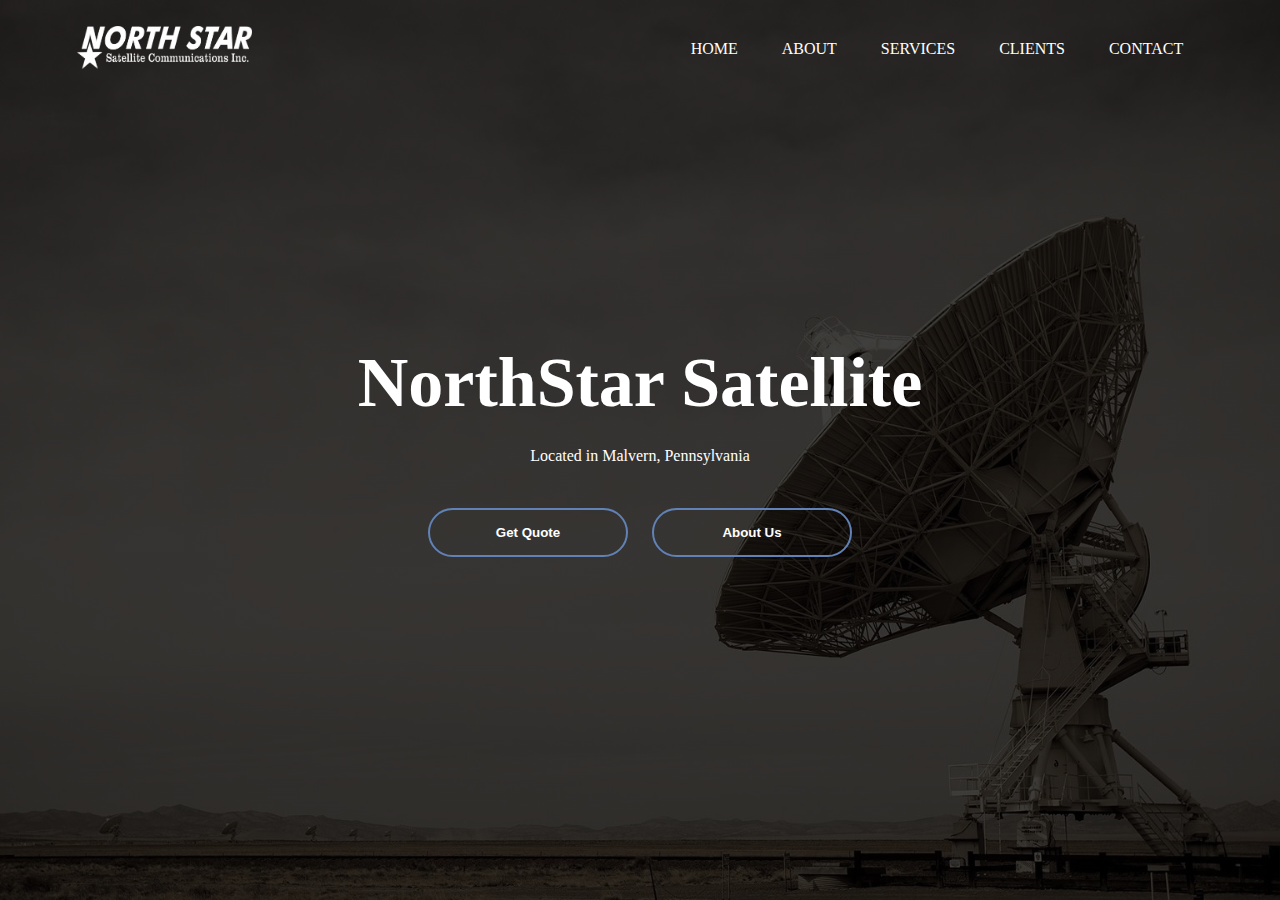
<file: index.html>
<!-- This is th eindex page -->
<!DOCTYPE html>
<html lang="en">
<head>
    <meta charset="UTF-8">
    <meta http-equiv="X-UA-Compatible" content="IE=edge">
    <meta name="viewport" content="width=device-width, initial-scale=1.0">
    <title>Document</title>
    <link rel="stylesheet" href="style.css">
    <link rel="stylesheet" href="https://stackpath.bootstrapcdn.com/font-awesome/4.7.0/css/font-awesome.min.css">

</head>
<body>
    <section class ="heros">
    <div class="hero">
        <nav>
        <a href="https://www.google.com/maps/place/North+Star+Satellite+%26+Video/@40.073509,-75.526821,15z/data=!4m5!3m4!1s0x0:0x2b3ba721963180de!8m2!3d40.0735548!4d-75.5270227"><img src="Images/Nortstar2.png" class="logo"></img></a>
        <div class ="navbar" id="navBars">
            <i class="fa fa-times" onclick="hideMenu()"></i>
            
            <ul>
                <li><a href="index.html">HOME</a></li>
                <li><a href="about.html">ABOUT</a></li>
                <li><a href="services.html">SERVICES</a></li>
                <li><a href="client.html">CLIENTS</a></li>
                <li><a href="contact.html">CONTACT</a></li>
            </ul> 
        </div>
        <i class="fa fa-bars" onclick="showMenu()"></i>
    </nav>

    <div class="content">
        <h1>NorthStar Satellite</h1>
        <p>Located in Malvern, Pennsylvania</p>
        <div>
            <a href="contact.html"><button type="button"><span></span>Get Quote</button></a>
            <a href="about.html"><button type="button"><span></span>About Us</button></a>
        </div>
    </div>
    </div>

</section>




<!------- JS for menu toggle ------>
<script>

    var navBars = document.getElementById("navBars");
    function showMenu() {
        navBars.style.right = "0";

    }

    function hideMenu() {
        navBars.style.right = "-200px";
    }

</script>
    
</body>
</html>
</file>
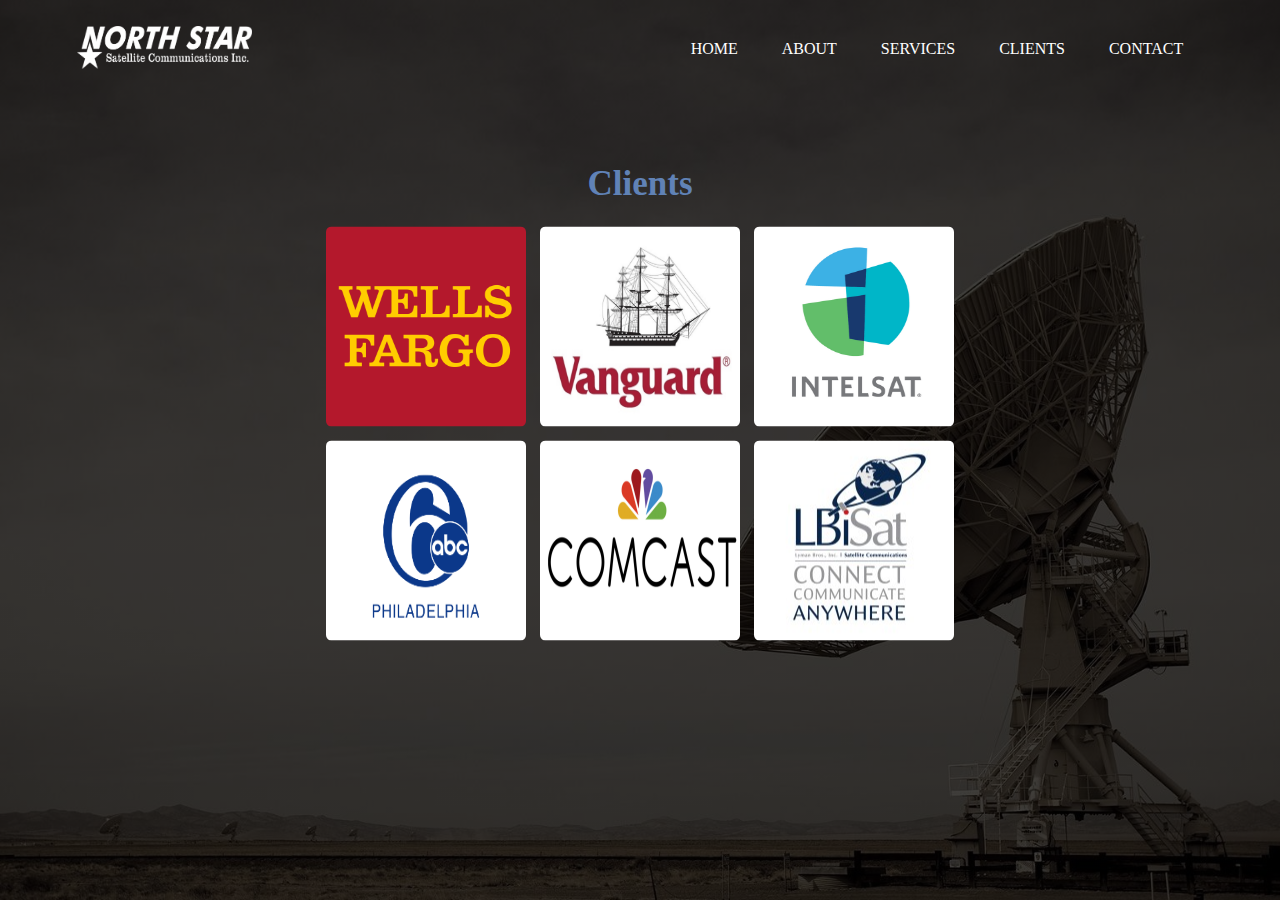
<file: client.html>
<!DOCTYPE html>
<html lang="en">
<head>
    <meta charset="UTF-8">
    <meta http-equiv="X-UA-Compatible" content="IE=edge">
    <meta name="viewport" content="width=device-width, initial-scale=1.0">
    <title>Document</title>
    <link rel="stylesheet" href="style.css">
    <link rel="stylesheet" href="https://stackpath.bootstrapcdn.com/font-awesome/4.7.0/css/font-awesome.min.css">

</head>

<body>
    <div class="hero">
        <nav>
            <a href="https://www.google.com/maps/place/North+Star+Satellite+%26+Video/@40.073509,-75.526821,15z/data=!4m5!3m4!1s0x0:0x2b3ba721963180de!8m2!3d40.0735548!4d-75.5270227"><img src="Images/Nortstar2.png" class="logo"></img></a>
            <div class ="navbar" id="navBars">
                <i class="fa fa-times" onclick="hideMenu()"></i>
                
                <ul>
                    <li><a href="index.html">HOME</a></li>
                    <li><a href="about.html">ABOUT</a></li>
                    <li><a href="services.html">SERVICES</a></li>
                    <li><a href="client.html">CLIENTS</a></li>
                    <li><a href="contact.html">CONTACT</a></li>
                </ul> 
            </div>
            <i class="fa fa-bars" onclick="showMenu()"></i>
        </nav>

    <div class="content4">
        <h1>Clients</h1>
        <br>
        
        

        <div class="pics"> 
            <img src="Images/1200px-Wells_Fargo_Bank.svg.png" width="200" height="200">
            <img src="Images/vanguard1.jpg" width="200" height="200">
            <img src="Images/eEEeGdC5S.png" width="200" height="200" >
            
        </div>

        <div class="pics2">
            <img src="Images/8c026c1531e3e552834cd590dc861a74a2efbe17e2fcfe4034528de10509c82c.png" width="200" height="200" >
            <img src="Images/Screen_Shot_2012-12-11_at_8.42.48_AM.jpeg" width="200" height="200" >
            <img src="Images/1519886994063.jpeg" width="200" height="200" >
        </div>
        
        
        
        
        
    </div>

  
    </div>

<!------- JS for menu toggle ------>
<script>

    var navBars = document.getElementById("navBars");
    function showMenu() {
        navBars.style.right = "0";

    }

    function hideMenu() {
        navBars.style.right = "-200px";
    }

</script>
    
    
</body>
</html>
</file>
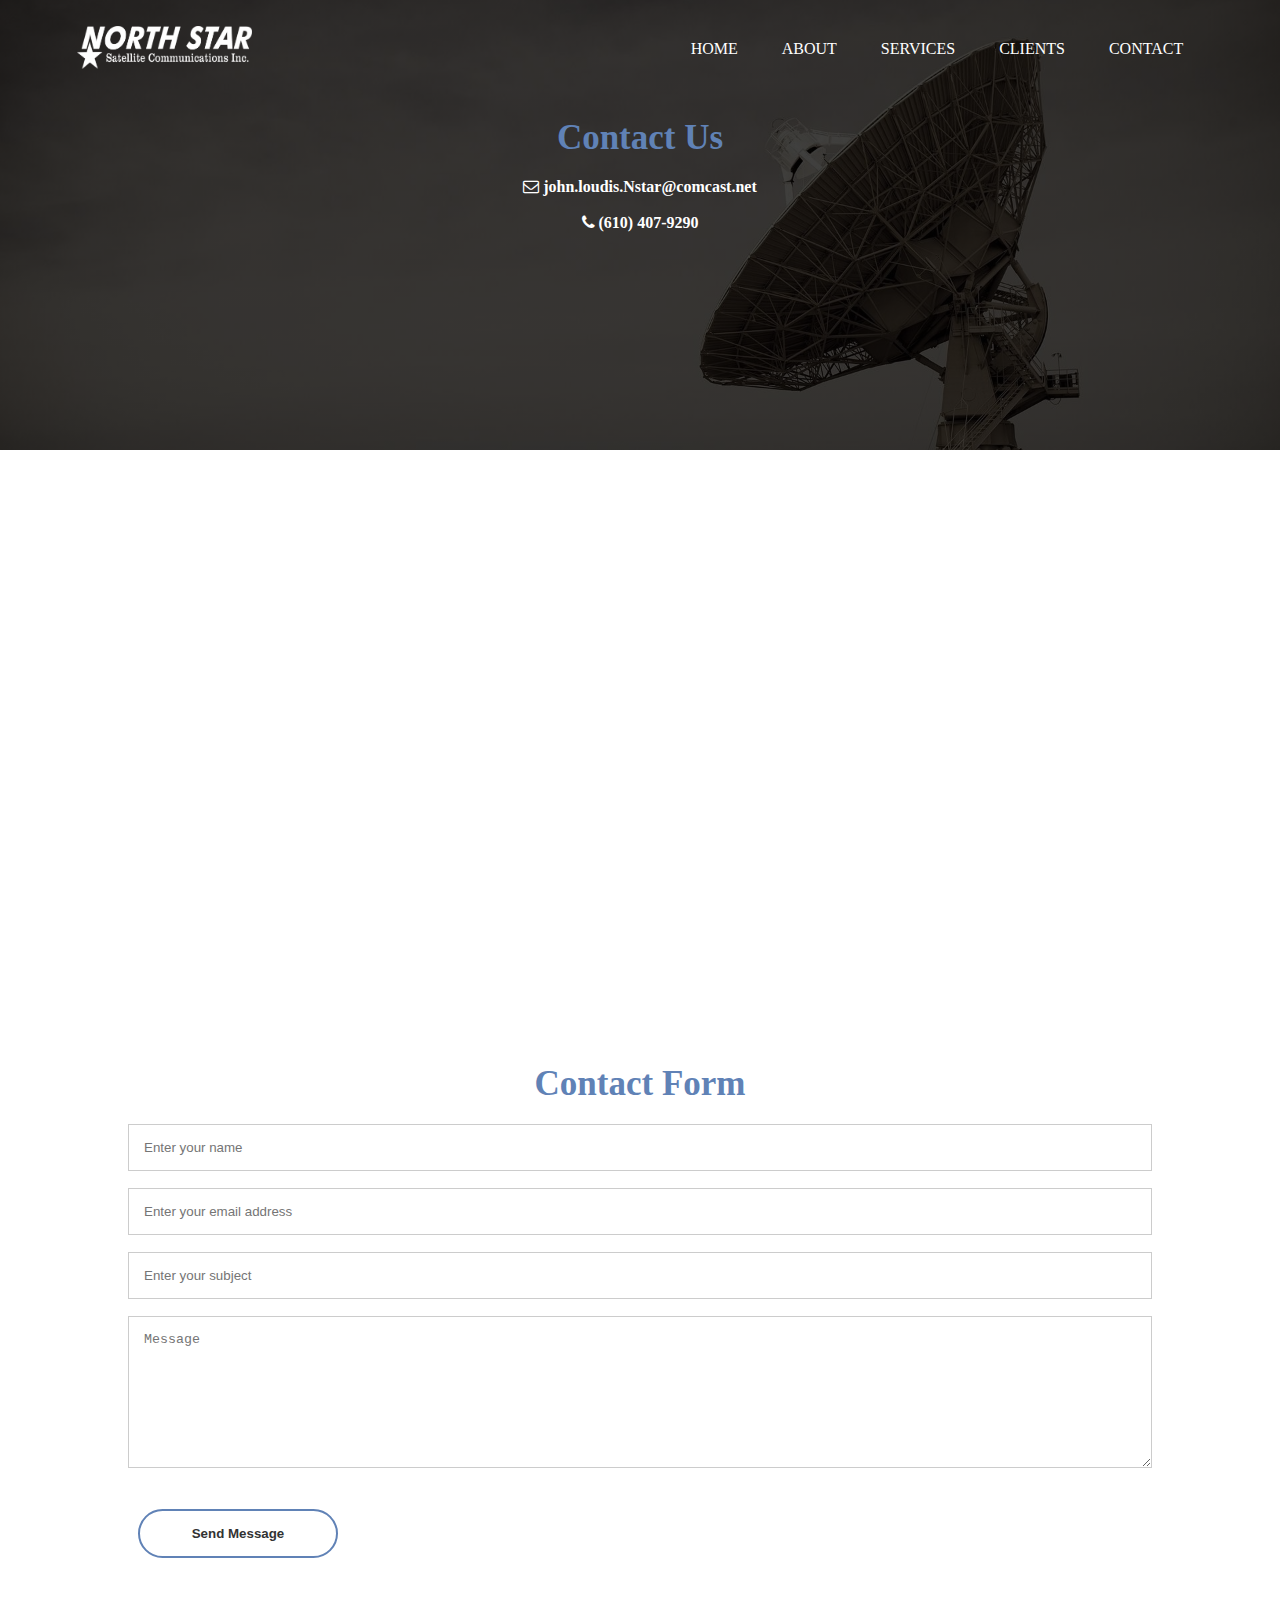
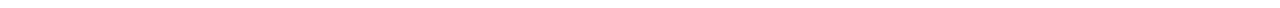
<file: contact.html>
<!DOCTYPE html>
<html lang="en">
<head>
    <meta charset="UTF-8">
    <meta http-equiv="X-UA-Compatible" content="IE=edge">
    <meta name="viewport" content="width=device-width, initial-scale=1.0">
    <title>Document</title>
    <link rel="stylesheet" href="style.css">
    <link rel="stylesheet" href="https://stackpath.bootstrapcdn.com/font-awesome/4.7.0/css/font-awesome.min.css">

</head>
<body>
<section class = "setup">
        <nav>
            <a href="https://www.google.com/maps/place/North+Star+Satellite+%26+Video/@40.073509,-75.526821,15z/data=!4m5!3m4!1s0x0:0x2b3ba721963180de!8m2!3d40.0735548!4d-75.5270227"><img src="Images/Nortstar2.png" class="logo"></img></a>
            <div class ="navbar" id="navBars">
                <i class="fa fa-times" onclick="hideMenu()"></i>
                
                <ul>
                    <li><a href="index.html">HOME</a></li>
                    <li><a href="about.html">ABOUT</a></li>
                    <li><a href="services.html">SERVICES</a></li>
                    <li><a href="client.html">CLIENTS</a></li>
                    <li><a href="contact.html">CONTACT</a></li>
                </ul> 
            </div>
            <i class="fa fa-bars" onclick="showMenu()"></i>
        </nav>
        <h1>Contact Us</h1>
        <p><i class="fa fa-envelope-o"></i> john.loudis.Nstar@comcast.net<br><br>
            <i class="fa fa-phone"></i> (610) 407-9290</p>

</section>


<section class="location">

    <iframe src="https://www.google.com/maps/embed?pb=!1m14!1m8!1m3!1d12212.341264320987!
    2d-75.526821!3d40.073509!3m2!1i1024!2i768!4f13.1!3m3!1m2!1s0x0%3A0x2b3ba721963180de!2
    sNorth%20Star%20Satellite%20%26%20Video!5e0!3m2!1sen!2sus!4v1631767536092!5m2!1sen!2s
    us" width="600" height="450" style="border:0;" allowfullscreen="" loading="lazy"></iframe>
</section>

<section class="contact-us">
    <div class="row">
        <div class="contact-col">
            <h1>Contact Form</h1>

            <form action="from-handler.php" method="post">

                <input type="text" name="name" placeholder="Enter your name" required>
                <input type="email" name="email" placeholder="Enter your email address" required>
                <input type="text" name="subject" placeholder="Enter your subject" required>
                <textarea rows="8" name="message" placeholder="Message" required></textarea>
                <button type="submit" class="button2">Send Message</button>
            </form>
        </div>
    </div>

</section>
    


<!------- JS for menu toggle, this------>
<script>

    var navBars = document.getElementById("navBars");
    function showMenu() {
        navBars.style.right = "0";

    }

    function hideMenu() {
        navBars.style.right = "-200px";
        
    }

</script>
    
</body>
</html>
</file>
<file: style.css>
*{
    margin: 0;
    padding: 0;
}

.hero{
    height: 100vh;
    width: 100%;
    background-image: linear-gradient(rgba(0,0,0,0.75), rgba(0,0,0,0.75)),url(3334768.jpg);
    background-size: cover;
    background-position: center;
    font-family:'Times New Roman', Times, serif;
    
}

nav{
    display: flex;
    padding: 2% 6%;
    justify-content: space-between;
    align-items: center;
}
/* .navbar{
    width: 85%;
    margin: auto;
    padding: 35px 0;
    display: flex;
    align-items: center;
    justify-content: space-between;

} */

nav img{
    width: 175px;
    position: relative;
    cursor: pointer;
}


.navbar ul li{
    list-style: none;
    display: inline-block;
    margin: 0px 20px;
    position: relative;

}

.navbar ul li a{
    text-decoration: none;
    color: #fff;
    text-transform: uppercase;
}

.navbar ul li::after{
    content: '';
    height: 3px;
    width: 0;
    background: #6082B6;
    position: absolute;
    left: 0;
    bottom: -5px;
    transition: 0.5s;

}

.navbar ul li:hover::after{
    width: 100%;
}






/* About Us page */
.content3{
    width: 100%;
    position: absolute;
    top: 25%;
    transform: translateY(-25%);
    text-align: center;
    color: #fff;
    margin-top: 35px;
    
}

.content3 h1{
    font-size: 35px;
    margin-top: 15px;
    color: #6082B6;
    
    
}


.content3 p{
    /* transform: translateY(40px);
    margin: 20px auto; */
    font-weight: 100;
    line-height: 25px;
    margin-right: 25%;
    margin-left: 52%;
    
    
    
   
    
}

.content3 img{
    border-radius: 5%;
    margin-left: 25%;
  
    
}



/* Clients page */
.content4{
    width: 100%;
    position: absolute;
    top: 30%;
    transform: translateY(-25%);
    text-align: center;
    color: #fff;
    
}

.content4 h1{
    font-size: 35px;
    margin-top: 20px;
    color: #6082B6;
    
    
}

.content4 img{

    border-radius: 5%;
    padding: 5px;
}




/* Services page */
.content5{
    width: 100%;
    position: absolute;
    top: 25%;
    transform: translateY(-25%);
    text-align: center;
    color: #fff;
    
}

.content5 h1{
    font-size: 35px;
    margin-top: 20px;
    color: #6082B6;
    
    
}


.content5 li {
    padding: 10px;
}





.content{
    width: 100%;
    position: absolute;
    top: 50%;
    transform: translateY(-50%);
    text-align: center;
    color: #fff;

}

.content h1{
    font-size: 70px;
    margin-top: 20px;
}

.content p{
    margin: 20px auto;
    font-weight: 100;
    line-height: 25px;
}



button{
    width: 200px;
    padding: 15px 0;
    text-align: center;
    margin: 20px 10px;
    border-radius: 25px;
    font-weight: bold;
    border: 2px solid #6082B6;
    background: transparent;
    color: #fff;
    cursor: pointer;
    position: relative;
    overflow: hidden;   

}

span{
    background: #6082B6;
    height: 100%;
    width: 0;
    border-radius: 25px;
    position: absolute;
    left: 0;
    bottom: 0;
    z-index: -1;
    transition: 0.5s;

}

button:hover span{
    width: 100%;

}

button:hover{
    border: none;
}

nav .fa{
    display: none;
}

/*-------  Contact Page --------*/


.setup{
    height: 50vh;
    width: 100%;
    background-image: linear-gradient(rgba(0,0,0,0.75), rgba(0,0,0,0.75)),url(3334768.jpg);
    background-position: center;
    background-size: cover;
    text-align: center;
    color: #fff;


}

.setup h1{
    font-size: 35px;
    margin-top: 20px;
    color: #6082B6;

}

.setup p{
    font-weight: 600;
    margin-top: 20px;

}


.location{
    width: 80%;
    margin: auto;
    padding: 80px 0;

}

.location iframe{
    width: 100%;

}

.contact-us{
    width: 80%;
    margin: auto;

}

.contact-col{
    flex-basis: 48%;
    margin-bottom: 30px;
}

.contact-col div{
    display: flex;
    align-items: center;
    margin-bottom: 40px;


}


.info1 h1{
    
    margin-bottom: 15px;
    font-weight: 600;
    font-size: 18px;
}

.info2 h1{
    margin-top: 10px;
   
    font-weight: 600;
    font-size: 18px;
}

.contact-col input, .contact-col textarea{
    width: 100%;
    padding: 15px;
    margin-bottom: 17px;
    outline: none;
    border: 1px solid #ccc;
    box-sizing: border-box;


}

.contact-col h1{
    font-size: 35px;
  
    color: #6082B6;
    text-align: center;
    margin-bottom: 20px;

}

.button2 {
    width: 200px;
    padding: 15px 0;
    text-align: center;
    margin: 20px 10px;
    border-radius: 25px;
    font-weight: bold;
    border: 2px solid #6082B6;
    background: transparent;
    color: #333;
    cursor: pointer;
    position: relative;
    overflow: hidden;   
}


.button2:hover span{
    width: 100%;

}






/*-------  Mobile Device Configuration --------*/

@media(max-width:700px){

    
    
        

    .content h1{
        font-size: 35px;
        
    }

    .navbar ul li{
        display: block;
        margin-top: 40px;

    
    }

    .navbar{
        position: fixed;
        background: #6082B6;
        height: 100vh;
        width: 200px;
        top: 0;
        right: -200px;
        text-align: left;
        z-index: 2;
        transition: 1s;
        

    }

    nav .fa{
        display: block;
        color: #fff;
        margin: 10px;
        font-size: 22px;
        cursor: pointer;
    }

    .navbar ul{
        padding: 30px;

    }

    .content4 h1{
        font-size: 35px;
        margin-top: 20%;
        margin-right: 50%;
        color: #6082B6;
        
        
    }

    .content3 img{
        display: none;
    }
    
    .content3 p{
        display: flex;
        margin: 20px auto;
        font-weight: 100;
        line-height: 25px;

    }

    .content4 img{
       
        
        width: 125px;
        height: 125px;

    }

    .content4 h1{
        
        
        font-size: 35px;
        margin-top: 20px;
        margin-right: auto;
        color: #6082B6;
        align-items: center;
        
        
    }

    

    


}
</file>
